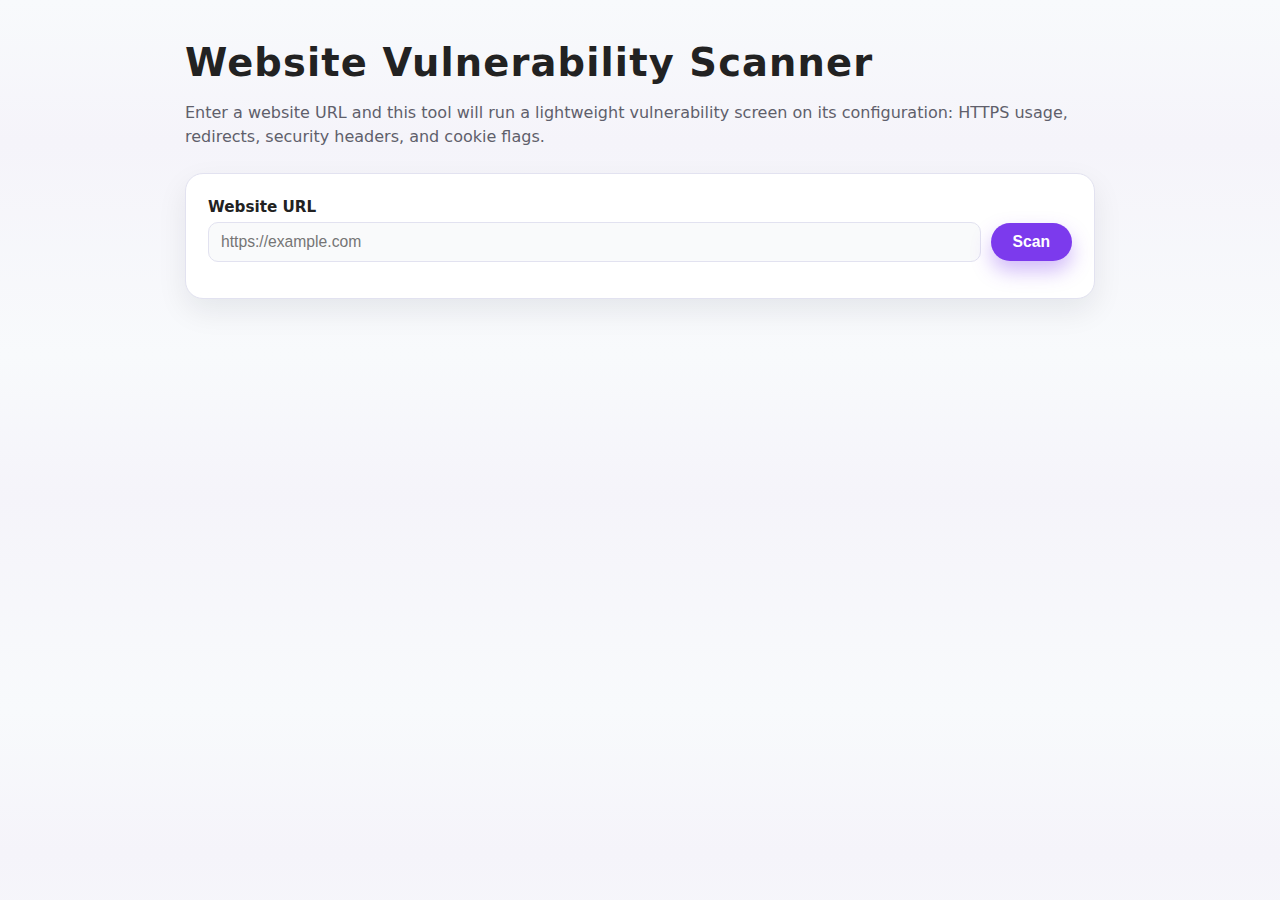
<file: index.html>
<!DOCTYPE html>
<html lang="en">
<head>
  <meta charset="UTF-8">
  <title>Website Vulnerability Scanner</title>

  <style>
    :root {
      --bg: #f5f4fa;
      --card-bg: #ffffff;
      --accent: #7c3aed;
      --accent-soft: #ede9fe;
      --danger: #b91c1c;
      --danger-soft: #fee2e2;
      --ok: #15803d;
      --text-main: #222222;
      --text-muted: #5f5f6b;
      --border-soft: #e2e2f0;
    }

    * {
      box-sizing: border-box;
    }

    body {
      margin: 0;
      padding: 0;
      font-family: system-ui, -apple-system, BlinkMacSystemFont, "Segoe UI", sans-serif;
      background: linear-gradient(180deg, #f8fafc 0%, var(--bg) 40%, #f8fafc 100%);
      color: var(--text-main);
    }

    .page {
      max-width: 950px;
      margin: 40px auto 56px;
      padding: 0 20px;
    }

    h1 {
      font-size: 2.4rem;
      margin: 0 0 8px;
      letter-spacing: 0.03em;
    }

    .tagline {
      margin-bottom: 24px;
      color: var(--text-muted);
      line-height: 1.5;
    }

    .shell-card {
      background: var(--card-bg);
      border-radius: 18px;
      padding: 24px 22px 26px;
      box-shadow:
        0 12px 30px rgba(15, 23, 42, 0.08),
        0 1px 0 rgba(255, 255, 255, 0.8) inset;
      border: 1px solid var(--border-soft);
    }

    label {
      font-weight: 600;
      font-size: 0.95rem;
      display: block;
      margin-bottom: 6px;
    }

    .input-row {
      display: flex;
      gap: 10px;
      align-items: center;
      margin-bottom: 10px;
      flex-wrap: wrap;
    }

    input[type="text"] {
      flex: 1 1 260px;
      padding: 10px 12px;
      border-radius: 10px;
      border: 1px solid var(--border-soft);
      font-size: 0.98rem;
      outline: none;
      background: #f9fafb;
      transition: box-shadow 0.2s ease, border-color 0.2s ease, background 0.2s ease;
    }

    input[type="text"]:focus {
      border-color: var(--accent);
      box-shadow: 0 0 0 2px rgba(124, 58, 237, 0.18);
      background: #ffffff;
    }

    button {
      border: none;
      border-radius: 999px;
      padding: 10px 22px;
      font-size: 0.98rem;
      font-weight: 600;
      cursor: pointer;
      background: var(--accent);
      color: white;
      display: inline-flex;
      align-items: center;
      gap: 6px;
      transition: transform 0.12s ease, box-shadow 0.12s ease, background 0.12s ease;
      box-shadow: 0 10px 20px rgba(124, 58, 237, 0.35);
      white-space: nowrap;
    }

    button:hover {
      background: #6d28d9;
      transform: translateY(-1px);
      box-shadow: 0 14px 26px rgba(124, 58, 237, 0.45);
    }

    button:active {
      transform: translateY(0);
      box-shadow: 0 8px 18px rgba(124, 58, 237, 0.35);
    }

    button:disabled {
      background: #a5a5b8;
      box-shadow: none;
      cursor: default;
      transform: none;
    }

    .export-button-row {
      display: flex;
      justify-content: flex-end;
      margin: 16px 0;
    }

    .status {
      margin-top: 10px;
      font-weight: 600;
      font-size: 0.95rem;
    }

    .status.ok { color: var(--ok); }
    .status.bad { color: var(--danger); }
    .status.loading { color: var(--accent); }

    .results-grid {
      margin-top: 24px;
      display: grid;
      grid-template-columns: repeat(auto-fit, minmax(260px, 1fr));
      gap: 16px;
    }

    .card {
      background: #fdfdff;
      border-radius: 16px;
      padding: 16px 16px 18px;
      border: 1px solid var(--border-soft);
      box-shadow: 0 6px 16px rgba(15, 23, 42, 0.06);
      display: flex;
      flex-direction: column;
      gap: 8px;
    }

    .card-header {
      display: flex;
      justify-content: space-between;
      align-items: center;
      margin-bottom: 2px;
    }

    .card-title {
      font-weight: 600;
      font-size: 1rem;
    }

    .badge {
      display: inline-flex;
      align-items: center;
      gap: 4px;
      border-radius: 999px;
      padding: 3px 9px;
      font-size: 0.75rem;
      font-weight: 600;
    }

    .badge.ok { background: #dcfce7; color: var(--ok); }
    .badge.bad { background: var(--danger-soft); color: var(--danger); }
    .badge.neutral { background: var(--accent-soft); color: var(--accent); }

    .issue-list {
      list-style: none;
      padding: 0;
      margin: 6px 0 0;
    }

    .issue-item {
      border-radius: 10px;
      padding: 8px 9px;
      margin-bottom: 6px;
      font-size: 0.92rem;
      background: #f9fafb;
      border: 1px solid transparent;
      display: flex;
      flex-direction: column;
      gap: 4px;
      cursor: pointer;
      transition: background 0.15s ease, transform 0.1s ease,
        box-shadow 0.12s ease, border-color 0.15s ease;
    }

    .issue-item.bad {
      border-color: rgba(185, 28, 28, 0.35);
      background: #fef2f2;
    }

    .issue-item.ok {
      border-color: rgba(22, 163, 74, 0.25);
      background: #ecfdf3;
    }

    .issue-item.open .issue-details {
      max-height: 1000px;
      opacity: 1;
      transform: translateY(0);
      margin-top: 4px;
    }

    .issue-main {
      display: flex;
      justify-content: space-between;
      align-items: center;
    }

    .issue-details {
      max-height: 0;
      overflow: hidden;
      opacity: 0;
      transform: translateY(-3px);
      transition: max-height 0.3s ease, opacity 0.3s ease, transform 0.3s ease;
      color: var(--text-muted);
      font-size: 0.86rem;
      line-height: 1.45;
    }

    .fix-btn {
      margin-top: 8px;
      padding: 6px 10px;
      font-size: 0.8rem;
      border-radius: 999px;
      border: 1px solid var(--accent);
      background: transparent;
      color: var(--accent);
      font-weight: 600;
      cursor: pointer;
    }

    .fix-btn:hover { background: var(--accent-soft); }

    .fix-details {
      margin-top: 6px;
      font-size: 0.82rem;
      color: var(--text-muted);
      background: #f5f5ff;
      border-radius: 8px;
      padding: 6px 8px;
      display: none;
    }

    .fix-details.open {
      display: block;
    }

    @media (max-width: 600px) {
      h1 { font-size: 1.85rem; }
      .shell-card { padding: 18px 14px 20px; }
    }
  </style>
</head>

<body>
  <div class="page">
    <h1>Website Vulnerability Scanner</h1>
    <p class="tagline">
      Enter a website URL and this tool will run a lightweight vulnerability screen on its configuration:
      HTTPS usage, redirects, security headers, and cookie flags.
    </p>

    <div class="shell-card">
      <form id="scan-form">
        <label for="url-input">Website URL</label>
        <div class="input-row">
          <input id="url-input" type="text" placeholder="https://example.com" required>
          <button type="submit" id="scan-btn">
            <span>Scan</span>
          </button>
        </div>
      </form>

      <div id="status" class="status"></div>

      <div id="export-row" class="export-button-row" style="display:none;">
        <button type="button" id="export-btn">Export Report (TXT)</button>
      </div>

      <div id="results" class="results-grid" style="display:none;"></div>
    </div>
  </div>

  <script>
    const BACKEND_URL = "https://project-4-fontys-backend.onrender.com/scan";

    const form = document.getElementById("scan-form");
    const urlInput = document.getElementById("url-input");
    const statusEl = document.getElementById("status");
    const resultsEl = document.getElementById("results");
    const btn = document.getElementById("scan-btn");
    const exportBtn = document.getElementById("export-btn");
    const exportRow = document.getElementById("export-row");

    let lastScanData = null;

    const headerDescriptions = {
      "Content-Security-Policy": "Content-Security-Policy (CSP) controls which scripts can run and which resources can load.",
      "Strict-Transport-Security": "Strict-Transport-Security (HSTS) tells browsers to only use HTTPS for this site.",
      "X-Content-Type-Options": "X-Content-Type-Options prevents the browser from guessing file types.",
      "X-Frame-Options": "X-Frame-Options controls iframe embedding to prevent clickjacking.",
      "Referrer-Policy": "Referrer-Policy controls how much referrer information is shared with other sites.",
      "Permissions-Policy": "Permissions-Policy controls access to browser features like camera or microphone."
    };

    const genericHeaderDescription =
      "This header is recommended to reduce the site's attack surface.";

    const otherDescriptions = {
      "https_disabled": "The site is served over plain HTTP. Traffic can be intercepted or modified.",
      "no_https_redirect": "HTTP does not redirect to HTTPS. Users may stay on an insecure connection.",
      "Missing HttpOnly": "Cookies missing HttpOnly can be stolen via XSS, because JavaScript can read them.",
      "Missing Secure flag": "Cookies missing Secure may be sent over HTTP and intercepted.",
      "https_ok": "The site uses HTTPS.",
      "https_redirect_ok": "HTTP correctly redirects to HTTPS.",
      "headers_ok": "All tracked headers are present.",
      "cookies_ok": "No cookie issues detected."
    };

    const fixSuggestions = {
      "https_disabled": "- Install an SSL/TLS certificate.\n- Configure the server to serve HTTPS.\n- Update links to use https://.",
      "no_https_redirect": "- Configure a 301 redirect in Nginx/Apache from http:// to https://.\n- Test that visiting http:// automatically goes to https://.",
      "Missing HttpOnly": "- Add HttpOnly to sensitive cookies (such as session cookies).\n- Use your framework's cookie/session settings.",
      "Missing Secure flag": "- Add the Secure flag to cookies so they are only sent over HTTPS.",
      "Content-Security-Policy": "- Add a CSP header, for example: Content-Security-Policy: default-src 'self';\n- Start with a simple policy and tighten it over time.",
      "Strict-Transport-Security": "- Add HSTS: Strict-Transport-Security: max-age=31536000; includeSubDomains.\n- Only enable after HTTPS works everywhere.",
      "X-Content-Type-Options": "- Add X-Content-Type-Options: nosniff.",
      "X-Frame-Options": "- Add X-Frame-Options: DENY or SAMEORIGIN.",
      "Referrer-Policy": "- Add Referrer-Policy: strict-origin-when-cross-origin.",
      "Permissions-Policy": "- Add a Permissions-Policy header restricting features you do not need."
    };

    form.addEventListener("submit", async (e) => {
      e.preventDefault();
      let url = urlInput.value.trim();
      if (!url) return;

      if (!/^https?:\/\//i.test(url)) {
        url = "https://" + url;
        urlInput.value = url;
      }

      statusEl.textContent = "Scanning...";
      statusEl.className = "status loading";
      resultsEl.style.display = "none";
      exportRow.style.display = "none";
      resultsEl.innerHTML = "";
      btn.disabled = true;

      try {
        const res = await fetch(BACKEND_URL, {
          method: "POST",
          headers: { "Content-Type": "application/json" },
          body: JSON.stringify({ url })
        });

        const text = await res.text();
        let data;

        try {
          data = JSON.parse(text);
        } catch {
          throw new Error("Backend did not return JSON.");
        }

        if (!res.ok || data.error) {
          statusEl.textContent = "Error: " + (data.error || "Unknown error");
          statusEl.className = "status bad";
          btn.disabled = false;
          lastScanData = null;
          return;
        }

        lastScanData = data;

        renderResults(data);
        statusEl.textContent = "Scan completed.";
        statusEl.className = "status ok";
        exportRow.style.display = "flex";

      } catch (err) {
        statusEl.textContent = "Request failed: " + err.message;
        statusEl.className = "status bad";
        lastScanData = null;
      } finally {
        btn.disabled = false;
      }
    });

    // Export logic for TXT
    exportBtn.addEventListener("click", () => {
      if (!lastScanData) {
        alert("No scan results to export.");
        return;
      }

      const reportText = generateTextReport(lastScanData);

      const blob = new Blob([reportText], { type: "text/plain" });
      const url = URL.createObjectURL(blob);

      const a = document.createElement("a");
      a.href = url;

      const safeUrl = (lastScanData.url || "scan")
        .replace(/^https?:\/\//, "")
        .replace(/[^a-z0-9]/gi, "_");

      a.download = safeUrl + "_security_report.txt";
      a.click();

      URL.revokeObjectURL(url);
    });

    function generateTextReport(data) {
      const date = new Date().toLocaleString();
      let report = "WEBSITE SECURITY SCAN REPORT\n";
      report += "============================\n";
      report += "Scan Date:   " + date + "\n";
      report += "Target URL:  " + data.url + "\n";
      report += "Status Code: " + data.status_code + "\n\n";

      report += "[1] HTTPS & CONNECTION\n";
      report += "----------------------\n";
      report += "HTTPS Enabled:      " + (data.https ? "YES (Good)" : "NO (Insecure)") + "\n";
      report += "Redirects to HTTPS: " + (data.redirects_to_https ? "YES" : "NO") + "\n\n";

      report += "[2] MISSING SECURITY HEADERS\n";
      report += "----------------------------\n";
      if (data.missing_headers && data.missing_headers.length > 0) {
        data.missing_headers.forEach((h) => {
          report += " [!] Missing: " + h + "\n";
        });
      } else {
        report += " [OK] All tracked headers are present.\n";
      }
      report += "\n";

      report += "[3] PRESENT HEADERS\n";
      report += "-------------------\n";
      if (data.present_headers && data.present_headers.length > 0) {
        data.present_headers.forEach((h) => {
          report += " [OK] Found: " + h + "\n";
        });
      } else {
        report += " [!] No security headers found.\n";
      }
      report += "\n";

      report += "[4] COOKIES\n";
      report += "-----------\n";
      if (data.cookie_issues && data.cookie_issues.length > 0) {
        data.cookie_issues.forEach((issue) => {
          report += " [!] Issue: " + issue + "\n";
        });
      } else {
        report += " [OK] No cookie configuration issues detected.\n";
      }

      report += "\n============================\n";
      report += "End of Report\n";

      return report;
    }

    function renderResults(data) {
      const missingHeaders = data.missing_headers || [];
      const presentHeaders = data.present_headers || [];
      const cookieIssues = data.cookie_issues || [];

      const httpsIssues = [];

      httpsIssues.push(
        data.https
          ? { key: "https_ok", label: "HTTPS enabled", severity: "ok" }
          : { key: "https_disabled", label: "HTTPS is NOT enabled", severity: "bad" }
      );

      if (data.redirects_to_https === false) {
        httpsIssues.push({ key: "no_https_redirect", label: "HTTP -> HTTPS redirect: NO", severity: "bad" });
      } else if (data.redirects_to_https === true) {
        httpsIssues.push({ key: "https_redirect_ok", label: "HTTP -> HTTPS redirect: YES", severity: "ok" });
      }

      const headerMissingItems = missingHeaders.length
        ? missingHeaders.map((h) => ({ key: h, label: "Missing: " + h, severity: "bad" }))
        : [{ key: "headers_ok", label: "No tracked headers are missing.", severity: "ok" }];

      const headerPresentItems = presentHeaders.map((h) => ({
        key: h,
        label: "Present: " + h,
        severity: "ok"
      }));

      const cookieItems = cookieIssues.length
        ? cookieIssues.map((c) => ({ key: c, label: c, severity: "bad" }))
        : [{ key: "cookies_ok", label: "No obvious cookie issues detected.", severity: "ok" }];

      const connectionBadgeType = httpsIssues.some((i) => i.severity === "bad") ? "bad" : "ok";
      const headersBadgeType = missingHeaders.length ? "bad" : "ok";
      const cookiesBadgeType = cookieIssues.length ? "bad" : "ok";

      resultsEl.innerHTML = `
        <div class="card">
          <div class="card-header">
            <div class="card-title">Connection & HTTPS</div>
            <span class="badge ${connectionBadgeType}">
              ${connectionBadgeType === "ok" ? "Looks good" : "Issues found"}
            </span>
          </div>
          <div style="font-size:0.82rem;color:#6b7280;">
            Scanned URL: <code>${escapeHtml(data.url)}</code> · Status code: ${data.status_code}
          </div>
          <ul class="issue-list">
            ${httpsIssues.map(renderIssueItem).join("")}
          </ul>
        </div>

        <div class="card">
          <div class="card-header">
            <div class="card-title">Security Headers</div>
            <span class="badge ${headersBadgeType}">
              ${headersBadgeType === "ok" ? "All present (tracked)" : "Missing headers"}
            </span>
          </div>
          <ul class="issue-list">
            ${headerMissingItems.map(renderIssueItem).join("")}
          </ul>
          ${headerPresentItems.length ? `
          <hr style="border:none;border-top:1px solid #e5e7eb;margin:8px 0 4px;">
          <div style="font-size:0.82rem;color:#6b7280;margin-bottom:4px;">
            Headers that are already present:
          </div>
          <ul class="issue-list">
            ${headerPresentItems.map(renderIssueItem).join("")}
          </ul>` : ""}
        </div>

        <div class="card">
          <div class="card-header">
            <div class="card-title">Cookies</div>
            <span class="badge ${cookiesBadgeType}">
              ${cookiesBadgeType === "ok" ? "No issues" : "Issues found"}
            </span>
          </div>
          <ul class="issue-list">
            ${cookieItems.map(renderIssueItem).join("")}
          </ul>
        </div>
      `;

      resultsEl.style.display = "grid";

      document.querySelectorAll(".issue-item").forEach((item) => {
        item.addEventListener("click", (ev) => {
          if (ev.target.closest(".fix-btn") || ev.target.closest(".fix-details")) return;
          item.classList.toggle("open");
        });
      });

      document.querySelectorAll(".fix-btn").forEach((btnEl) => {
        btnEl.addEventListener("click", (ev) => {
          ev.stopPropagation();
          const fixBox = btnEl.nextElementSibling;
          if (fixBox) {
            fixBox.classList.toggle("open");
          }
        });
      });
    }

    function renderIssueItem(item) {
      const icon = item.severity === "bad" ? "⚠️" : "✔️";
      const description = getDescriptionForKey(item.key);
      const hasFix = !!fixSuggestions[item.key];

      return `
        <li class="issue-item ${item.severity}" data-key="${escapeHtml(item.key)}">
          <div class="issue-main">
            <div class="issue-label">
              <span>${icon}</span>
              <span>${escapeHtml(item.label)}</span>
            </div>
            <span style="color:#6b7280;font-size:0.8rem;">Click for details ▾</span>
          </div>
          <div class="issue-details">
            <p>${escapeHtml(description)}</p>
            ${hasFix ? `
              <button type="button" class="fix-btn">How can I fix this?</button>
              <div class="fix-details">
                ${escapeHtml(fixSuggestions[item.key]).replace(/\n/g, "<br>")}
              </div>
            ` : ""}
          </div>
        </li>
      `;
    }

    function getDescriptionForKey(key) {
      if (headerDescriptions[key]) return headerDescriptions[key];
      if (otherDescriptions[key]) return otherDescriptions[key];
      return genericHeaderDescription;
    }

    function escapeHtml(str) {
      return String(str)
        .replace(/&/g, "&amp;")
        .replace(/</g, "&lt;")
        .replace(/>/g, "&gt;")
        .replace(/"/g, "&quot;");
    }
  </script>
</body>
</html>
</file>
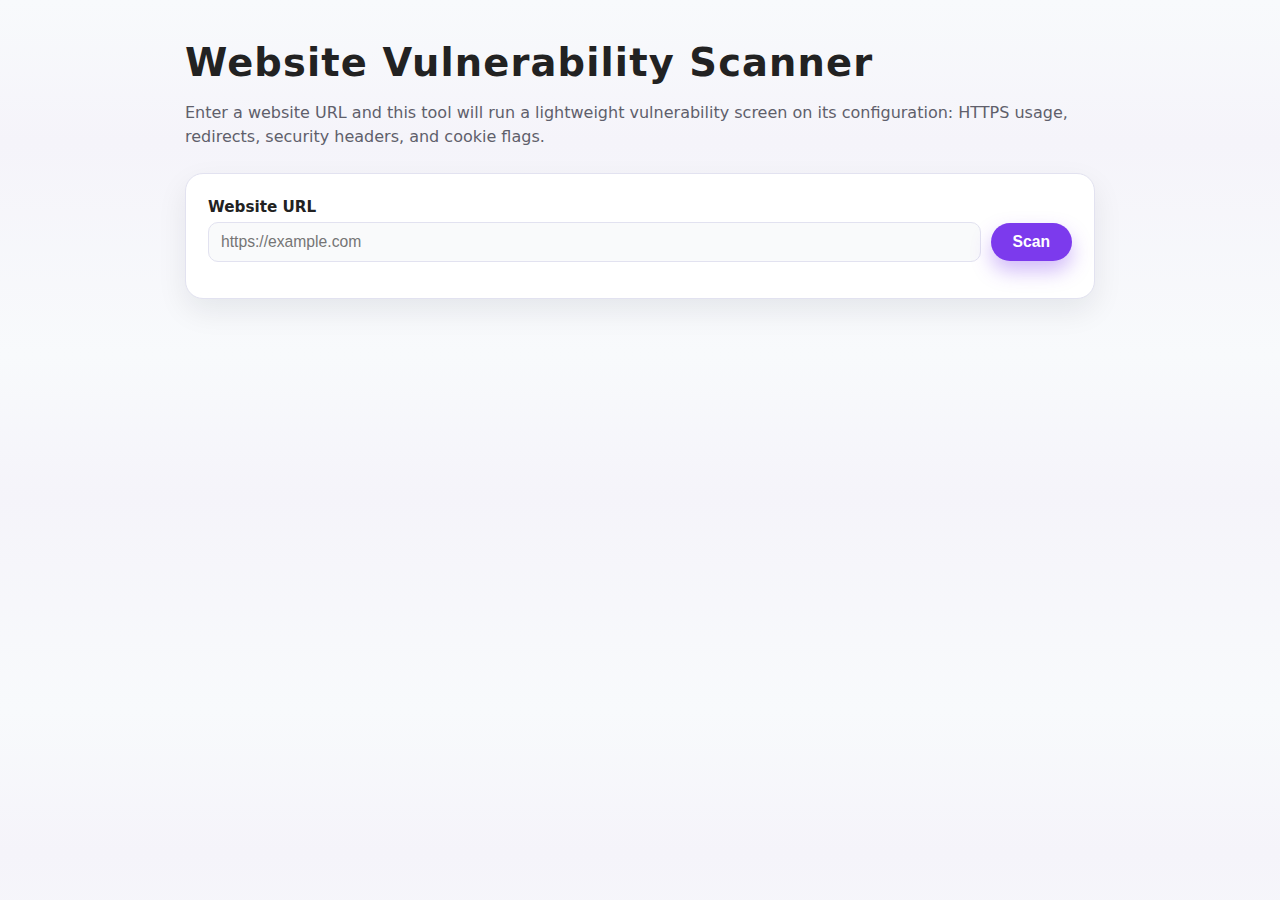
<file: frontend/index.html>
<!DOCTYPE html>
<html lang="en">
<head>
  <meta charset="UTF-8">
  <title>Website Vulnerability Scanner</title>
  <link rel="stylesheet" href="style.css">
</head>

<body>
  <div class="page">
    <h1>Website Vulnerability Scanner</h1>
    <p class="tagline">
      Enter a website URL and this tool will run a lightweight vulnerability screen on its configuration:
      HTTPS usage, redirects, security headers, and cookie flags.
    </p>

    <div class="shell-card">
      <form id="scan-form">
        <label for="url-input">Website URL</label>
        <div class="input-row">
          <input id="url-input" type="text" placeholder="https://example.com" required>
          <button type="submit" id="scan-btn">
            <span>Scan</span>
          </button>
        </div>
      </form>

      <div id="status" class="status"></div>

      <div id="export-row" class="export-button-row" style="display:none;">
        <button type="button" id="export-btn">Export Report (TXT)</button>
      </div>

      <div id="results" class="results-grid" style="display:none;"></div>
    </div>
  </div>

  <script src="script.js"></script>
</body>
</html>
</file>
<file: frontend/style.css>
:root {
  --bg: #f5f4fa;
  --card-bg: #ffffff;
  --accent: #7c3aed;
  --accent-soft: #ede9fe;
  --danger: #b91c1c;
  --danger-soft: #fee2e2;
  --ok: #15803d;
  --text-main: #222222;
  --text-muted: #5f5f6b;
  --border-soft: #e2e2f0;
}

* {
  box-sizing: border-box;
}

body {
  margin: 0;
  padding: 0;
  font-family: system-ui, -apple-system, BlinkMacSystemFont, "Segoe UI", sans-serif;
  background: linear-gradient(180deg, #f8fafc 0%, var(--bg) 40%, #f8fafc 100%);
  color: var(--text-main);
}

.page {
  max-width: 950px;
  margin: 40px auto 56px;
  padding: 0 20px;
}

h1 {
  font-size: 2.4rem;
  margin: 0 0 8px;
  letter-spacing: 0.03em;
}

.tagline {
  margin-bottom: 24px;
  color: var(--text-muted);
  line-height: 1.5;
}

.shell-card {
  background: var(--card-bg);
  border-radius: 18px;
  padding: 24px 22px 26px;
  box-shadow:
    0 12px 30px rgba(15, 23, 42, 0.08),
    0 1px 0 rgba(255, 255, 255, 0.8) inset;
  border: 1px solid var(--border-soft);
}

label {
  font-weight: 600;
  font-size: 0.95rem;
  display: block;
  margin-bottom: 6px;
}

.input-row {
  display: flex;
  gap: 10px;
  align-items: center;
  margin-bottom: 10px;
  flex-wrap: wrap;
}

input[type="text"] {
  flex: 1 1 260px;
  padding: 10px 12px;
  border-radius: 10px;
  border: 1px solid var(--border-soft);
  font-size: 0.98rem;
  outline: none;
  background: #f9fafb;
  transition: box-shadow 0.2s ease, border-color 0.2s ease, background 0.2s ease;
}

input[type="text"]:focus {
  border-color: var(--accent);
  box-shadow: 0 0 0 2px rgba(124, 58, 237, 0.18);
  background: #ffffff;
}

button {
  border: none;
  border-radius: 999px;
  padding: 10px 22px;
  font-size: 0.98rem;
  font-weight: 600;
  cursor: pointer;
  background: var(--accent);
  color: white;
  display: inline-flex;
  align-items: center;
  gap: 6px;
  transition: transform 0.12s ease, box-shadow 0.12s ease, background 0.12s ease;
  box-shadow: 0 10px 20px rgba(124, 58, 237, 0.35);
  white-space: nowrap;
}

button:hover {
  background: #6d28d9;
  transform: translateY(-1px);
  box-shadow: 0 14px 26px rgba(124, 58, 237, 0.45);
}

button:active {
  transform: translateY(0);
  box-shadow: 0 8px 18px rgba(124, 58, 237, 0.35);
}

button:disabled {
  background: #a5a5b8;
  box-shadow: none;
  cursor: default;
  transform: none;
}

.export-button-row {
  display: flex;
  justify-content: flex-end;
  margin: 16px 0;
}

.status {
  margin-top: 10px;
  font-weight: 600;
  font-size: 0.95rem;
}

.status.ok { color: var(--ok); }
.status.bad { color: var(--danger); }
.status.loading { color: var(--accent); }

.results-grid {
  margin-top: 24px;
  display: grid;
  grid-template-columns: repeat(auto-fit, minmax(260px, 1fr));
  gap: 16px;
}

.card {
  background: #fdfdff;
  border-radius: 16px;
  padding: 16px 16px 18px;
  border: 1px solid var(--border-soft);
  box-shadow: 0 6px 16px rgba(15, 23, 42, 0.06);
  display: flex;
  flex-direction: column;
  gap: 8px;
}

.card-header {
  display: flex;
  justify-content: space-between;
  align-items: center;
  margin-bottom: 2px;
}

.card-title {
  font-weight: 600;
  font-size: 1rem;
}

.badge {
  display: inline-flex;
  align-items: center;
  gap: 4px;
  border-radius: 999px;
  padding: 3px 9px;
  font-size: 0.75rem;
  font-weight: 600;
}

.badge.ok { background: #dcfce7; color: var(--ok); }
.badge.bad { background: var(--danger-soft); color: var(--danger); }
.badge.neutral { background: var(--accent-soft); color: var(--accent); }

.issue-list {
  list-style: none;
  padding: 0;
  margin: 6px 0 0;
}

.issue-item {
  border-radius: 10px;
  padding: 8px 9px;
  margin-bottom: 6px;
  font-size: 0.92rem;
  background: #f9fafb;
  border: 1px solid transparent;
  display: flex;
  flex-direction: column;
  gap: 4px;
  cursor: pointer;
  transition: background 0.15s ease, transform 0.1s ease,
    box-shadow 0.12s ease, border-color 0.15s ease;
}

.issue-item.bad {
  border-color: rgba(185, 28, 28, 0.35);
  background: #fef2f2;
}

.issue-item.ok {
  border-color: rgba(22, 163, 74, 0.25);
  background: #ecfdf3;
}

.issue-item.open .issue-details {
  max-height: 1000px;
  opacity: 1;
  transform: translateY(0);
  margin-top: 4px;
}

.issue-main {
  display: flex;
  justify-content: space-between;
  align-items: center;
}

.issue-details {
  max-height: 0;
  overflow: hidden;
  opacity: 0;
  transform: translateY(-3px);
  transition: max-height 0.3s ease, opacity 0.3s ease, transform 0.3s ease;
  color: var(--text-muted);
  font-size: 0.86rem;
  line-height: 1.45;
}

.fix-btn {
  margin-top: 8px;
  padding: 6px 10px;
  font-size: 0.8rem;
  border-radius: 999px;
  border: 1px solid var(--accent);
  background: transparent;
  color: var(--accent);
  font-weight: 600;
  cursor: pointer;
}

.fix-btn:hover { background: var(--accent-soft); }

.fix-details {
  margin-top: 6px;
  font-size: 0.82rem;
  color: var(--text-muted);
  background: #f5f5ff;
  border-radius: 8px;
  padding: 6px 8px;
  display: none;
}

.fix-details.open {
  display: block;
}

@media (max-width: 600px) {
  h1 { font-size: 1.85rem; }
  .shell-card { padding: 18px 14px 20px; }
}
</file>
